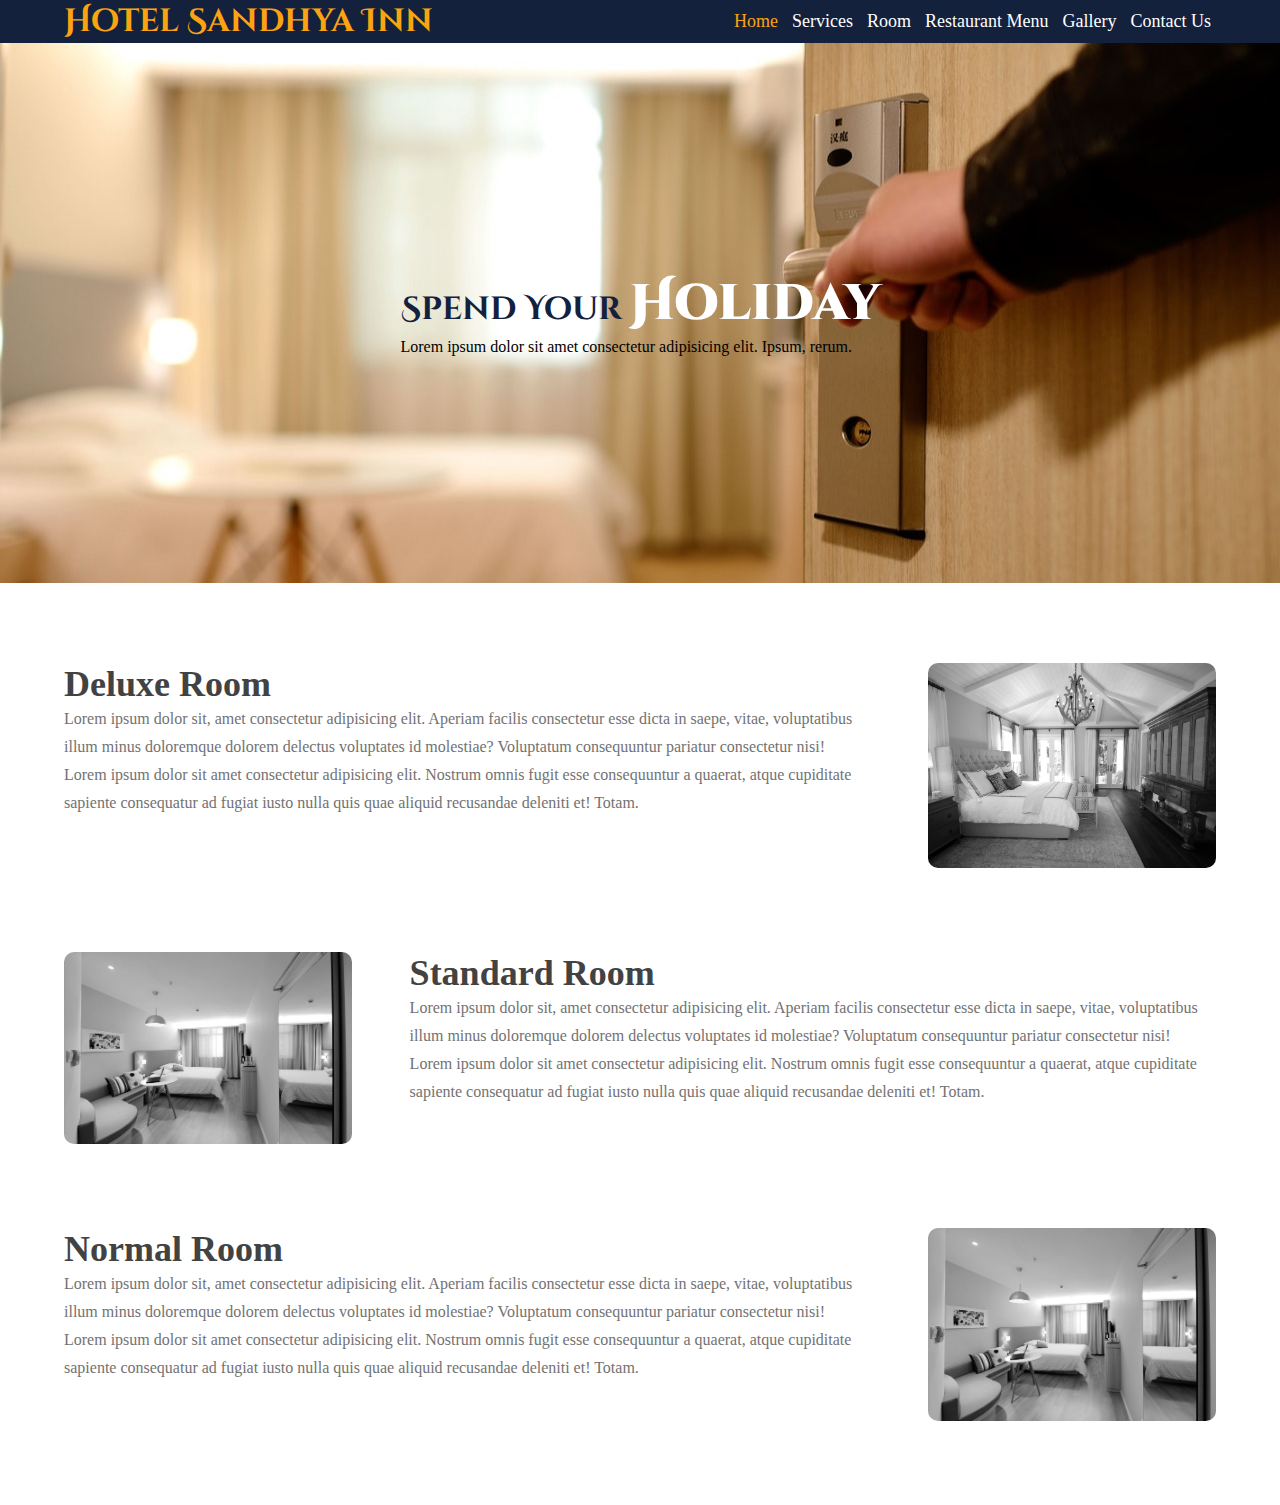
<file: index.html>
<!DOCTYPE html>
<html lang="en">
<head>
    <meta charset="UTF-8">
    <meta http-equiv="X-UA-Compatible" content="IE=edge">
    <meta name="viewport" content="width=device-width, initial-scale=1.0">
    <title>Hotel Sandya Inn</title>
    <link rel="stylesheet" href="css/style.css">
</head>
<body>
    <!-- Navbar -->
   <div class="nav">
       <div class="container">
           <div class="navbar">
               <h1 class="logo-heading">Hotel Sandhya Inn</h1>

               <div>
                   <a class="nav-link active" href="">Home</a>
                   <a class="nav-link" href="">Services</a>
                   <a class="nav-link" href="">Room</a>
                   <a class="nav-link" href="">Restaurant Menu</a>
                   <a class="nav-link" href="">Gallery</a>
                   <a class="nav-link" href="">Contact Us</a>
               </div>
           </div>
       </div>
   </div>

   <!-- Hero Section -->
   <div class="hero">
       <div>
            <h1>Spend Your <span class="white-text">Holiday</span></h1>
            <span>Lorem ipsum dolor sit amet consectetur adipisicing elit. Ipsum, rerum.</span>
       </div>
   </div>

   <!-- Room Section -->
   <div class="my-5">
       <div class="container">
           <div class="room">
               <div class="col-8">
                   <h2>Deluxe Room</h2>
                   <p>Lorem ipsum dolor sit, amet consectetur adipisicing elit. Aperiam facilis consectetur esse dicta in saepe, vitae, voluptatibus illum minus doloremque dolorem delectus voluptates id molestiae? Voluptatum consequuntur pariatur consectetur nisi! Lorem ipsum dolor sit amet consectetur adipisicing elit. Nostrum omnis fugit esse consequuntur a quaerat, atque cupiditate sapiente consequatur ad fugiat iusto nulla quis quae aliquid recusandae deleniti et! Totam.</p>
               </div>
               <div class="col-4">
                   <img src="images/deluxe.jpg" alt="">
               </div>
           </div>

           <div class="room my-5">
            <div class="col-4">
                <img src="images/standard.jpg" alt="">
            </div>
            <div class="col-8">
                <h2>Standard Room</h2>
                <p>Lorem ipsum dolor sit, amet consectetur adipisicing elit. Aperiam facilis consectetur esse dicta in saepe, vitae, voluptatibus illum minus doloremque dolorem delectus voluptates id molestiae? Voluptatum consequuntur pariatur consectetur nisi! Lorem ipsum dolor sit amet consectetur adipisicing elit. Nostrum omnis fugit esse consequuntur a quaerat, atque cupiditate sapiente consequatur ad fugiat iusto nulla quis quae aliquid recusandae deleniti et! Totam.</p>
            </div>
            
           </div>

           <div class="room my-5">
            
            <div class="col-8">
                <h2>Normal Room</h2>
                <p>Lorem ipsum dolor sit, amet consectetur adipisicing elit. Aperiam facilis consectetur esse dicta in saepe, vitae, voluptatibus illum minus doloremque dolorem delectus voluptates id molestiae? Voluptatum consequuntur pariatur consectetur nisi! Lorem ipsum dolor sit amet consectetur adipisicing elit. Nostrum omnis fugit esse consequuntur a quaerat, atque cupiditate sapiente consequatur ad fugiat iusto nulla quis quae aliquid recusandae deleniti et! Totam.</p>
            </div>

            <div class="col-4">
                <img src="images/standard.jpg" alt="">
            </div>
            
           </div>
       </div>
   </div>
</body>
</html>
</file>
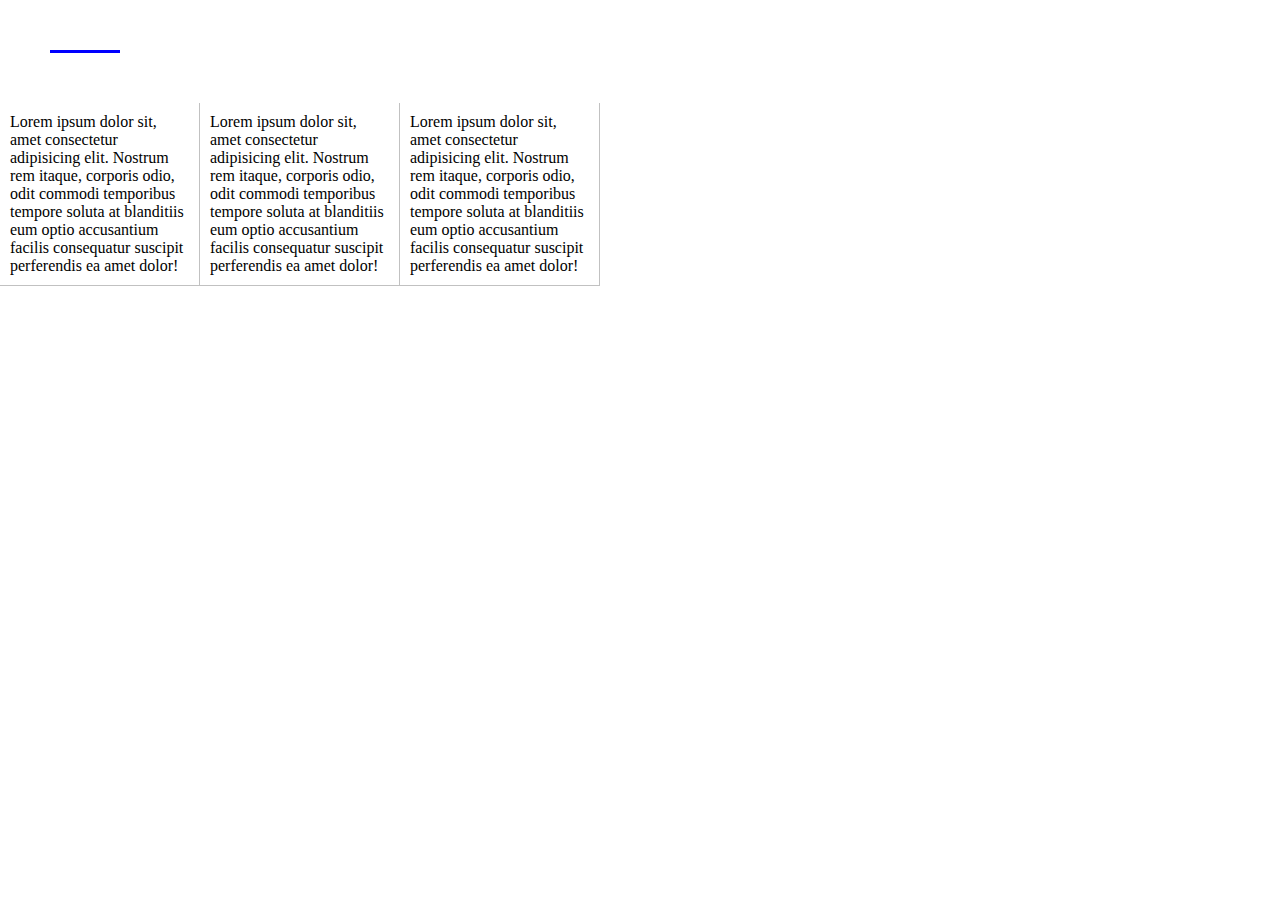
<file: about.html>
<!DOCTYPE html>
<html lang="en">
<head>
    <meta charset="UTF-8">
    <meta http-equiv="X-UA-Compatible" content="IE=edge">
    <meta name="viewport" content="width=device-width, initial-scale=1.0">
    <title>Document</title>
    <link rel="stylesheet" href="https://cdnjs.cloudflare.com/ajax/libs/font-awesome/5.15.4/css/all.min.css" integrity="sha512-1ycn6IcaQQ40/MKBW2W4Rhis/DbILU74C1vSrLJxCq57o941Ym01SwNsOMqvEBFlcgUa6xLiPY/NS5R+E6ztJQ==" crossorigin="anonymous" referrerpolicy="no-referrer" />
    <style>
        *{
            margin: 0;
            padding: 0;
            box-sizing: border-box;
        }

        .line{
            width: 70px;
            height: 3px;
            background: blue;
            margin: 50px;
        }

        .box{
            width: 200px;
            padding: 10px;
           
            border-right: 1px solid #c1c1c1;
            border-bottom: 1px solid #c1c1c1;
        }

        .parent{
            display: flex;
        }

        
       
    </style>
</head>
<body>
    <div class="line"></div>

    <div class="parent">
        <div class="box">
            Lorem ipsum dolor sit, amet consectetur adipisicing elit. Nostrum rem itaque, corporis odio, odit commodi temporibus tempore soluta at blanditiis eum optio accusantium facilis consequatur suscipit perferendis ea amet dolor!
        </div>
    
        <div class="box">
            Lorem ipsum dolor sit, amet consectetur adipisicing elit. Nostrum rem itaque, corporis odio, odit commodi temporibus tempore soluta at blanditiis eum optio accusantium facilis consequatur suscipit perferendis ea amet dolor!
        </div>
    
        <div class="box">
            Lorem ipsum dolor sit, amet consectetur adipisicing elit. Nostrum rem itaque, corporis odio, odit commodi temporibus tempore soluta at blanditiis eum optio accusantium facilis consequatur suscipit perferendis ea amet dolor!
        </div>
    </div>
</body>
</html>
</file>
<file: css/style.css>
/* Railway Fonts */
@import url('https://fonts.googleapis.com/css2?family=Raleway:ital,wght@0,100;0,200;0,300;0,400;0,500;0,600;0,700;0,800;0,900;1,100;1,200;1,300;1,400;1,500;1,600;1,700;1,800;1,900&display=swap');
@import url('https://fonts.googleapis.com/css2?family=Cinzel+Decorative:wght@400;700;900&family=Raleway:ital,wght@0,100;0,200;0,300;0,400;0,500;0,600;0,700;0,800;0,900;1,100;1,200;1,300;1,400;1,500;1,600;1,700;1,800;1,900&display=swap');
@import url('https://fonts.googleapis.com/css2?family=Cinzel+Decorative:wght@400;700;900&family=Raleway:ital,wght@0,100;0,200;0,300;0,400;0,500;0,600;0,700;0,800;0,900;1,100;1,200;1,300;1,400;1,500;1,600;1,700;1,800;1,900&display=swap');

*{
    margin: 0;
    padding: 0;
    box-sizing: border-box;
}

:root{
    --primary-color: #14213d;
    --ancent-color:#fca311;
    --heading-color: #424242;
    --paragraph-color:#727272;
}

/* Margin */
.my-5{
    margin: 80px 0px;
}

/* Column */
.col-8{
    width: 70%;
}

.col-4{
    width: 25%;

}

.col-4 img{
    width: 100%;
    border-radius: 10px;
    filter: grayscale();
    transition: 2s;
}

.col-4 img:hover{
    filter: none;
}

.container{
    width: 90%;
    margin: 0 auto;
}

.room{
    display: flex;
    justify-content: space-between;
}




h1{
    font-family: 'Cinzel Decorative', cursive;
    color: var(--primary-color);
}

.logo-heading{
    color: var(--ancent-color);
}

h2,h3,h4,h5,h6{
  font-family: 'Cinzel', cursive;
    ;
    color: var(--heading-color);
}

h2{
    font-size: 36px;
}

p{
    color: var(--paragraph-color);
    line-height: 28px;
    font-size: 16px;
}


/* Navigation Section */
.nav{
    width: 100#;
    background-color:var(--primary-color)
}
.navbar{
    display: flex;
    justify-content: space-between;
    align-items: center;
}

.nav-link{
    color: white;
    font-size: 18px;
    text-decoration: none;
    margin: 0 5px;
}

.nav-link:hover{
    color: var(--ancent-color);
}

.active{
    color: var(--ancent-color);
}

/* Hero Sercton */
.hero{
    width: 100%;
    height: 60vh;
   background-image: url('../images/hero.jpg');
   background-size: cover;
   background-position: center;
   display: flex;
   justify-content: center;
   align-items: center;
}

.yello-text{
    color: var(--ancent-color);
}

.white-text{
    color: #fff;
    font-weight: bolder;
    font-size: 50px;
}
</file>
